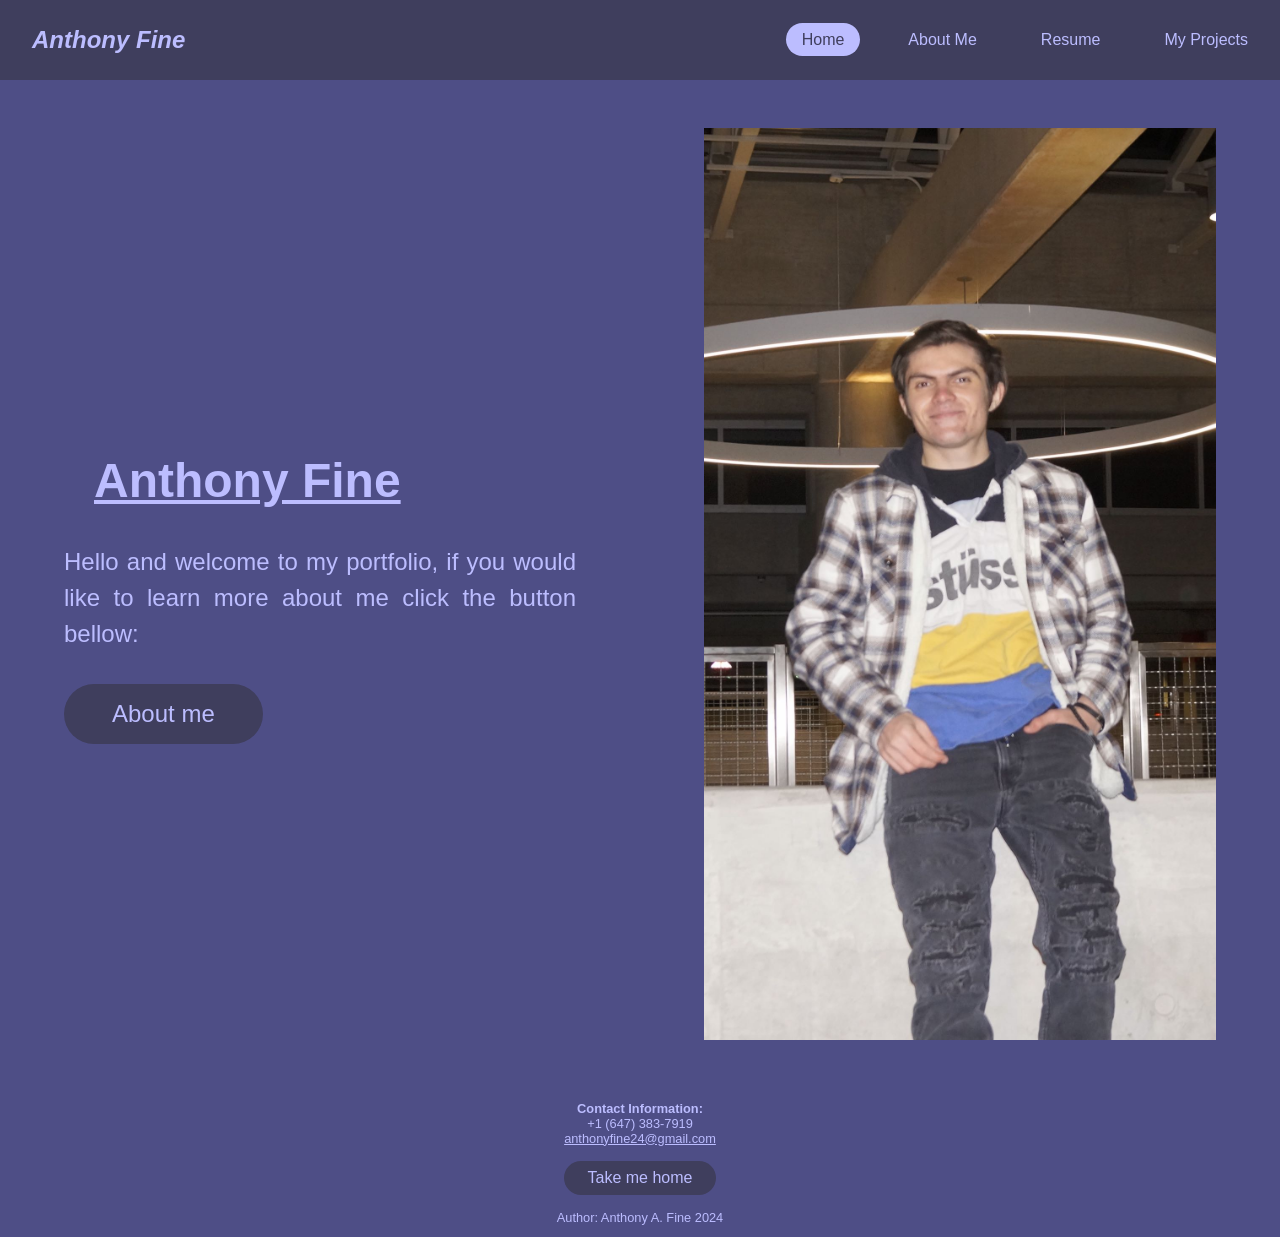
<file: index.html>
<!DOCTYPE html>
<html lang="en">

<head>
    <meta charset="UTF-8">
    <title>Portfolio</title>
    <meta name="description" content="Portfolio">
    <meta name="keywords" content="Portfolio">
    <meta name="author" content="Anthony Fine">
    <link href="assets/img/placeholder.png" rel="shortcut icon">
    <link rel="stylesheet" type="text/css" href="assets/css/main.css" title="main"/>

</head>

<body>
<nav>
    <div class="title">Anthony Fine</div>
    <ul class="nav_bar" id="nav_bar">
        <li class="items"><a href="index.html" class="active">Home</a></li>
        <li class="items"><a href="about.html">About Me</a></li>
        <li class="items"><a href="resume.html">Resume</a></li>
        <li class="items"><a href="projects.html">My Projects</a></li>
    </ul>
</nav>

<section class="content">
    <div class="content-container">
        <div class="content-left">
            <h1>Anthony Fine</h1>
            <p>Hello and welcome to my portfolio, if you would like to learn more about me click the button bellow:</p>
                <!-- button to help user continue in a methodical order -->
            <button onclick="location.href='about.html'" style="padding: 1rem 3rem; font-size: 1.5rem;">About me</button>
        </div>
        <div class="content-right">
            <img src="assets/img/photo_of_me.jpg" alt="Photo of myself" class="me">
        </div>
    </div>
</section>

<footer id="footer">
    <p><strong>Contact Information:</strong></p>
    <p>+1 (647) 383-7919</p>
    <p><a href="mailto:anthonyfine24@gmail.com" style="color: #BCBDFF">anthonyfine24@gmail.com</a></p>
    <br>
    <button onclick="location.href='index.html'">Take me home</button>
    <br>
    <br>
    <p>Author: Anthony A. Fine 2024</p>
</footer>
</body>
</html>
</file>
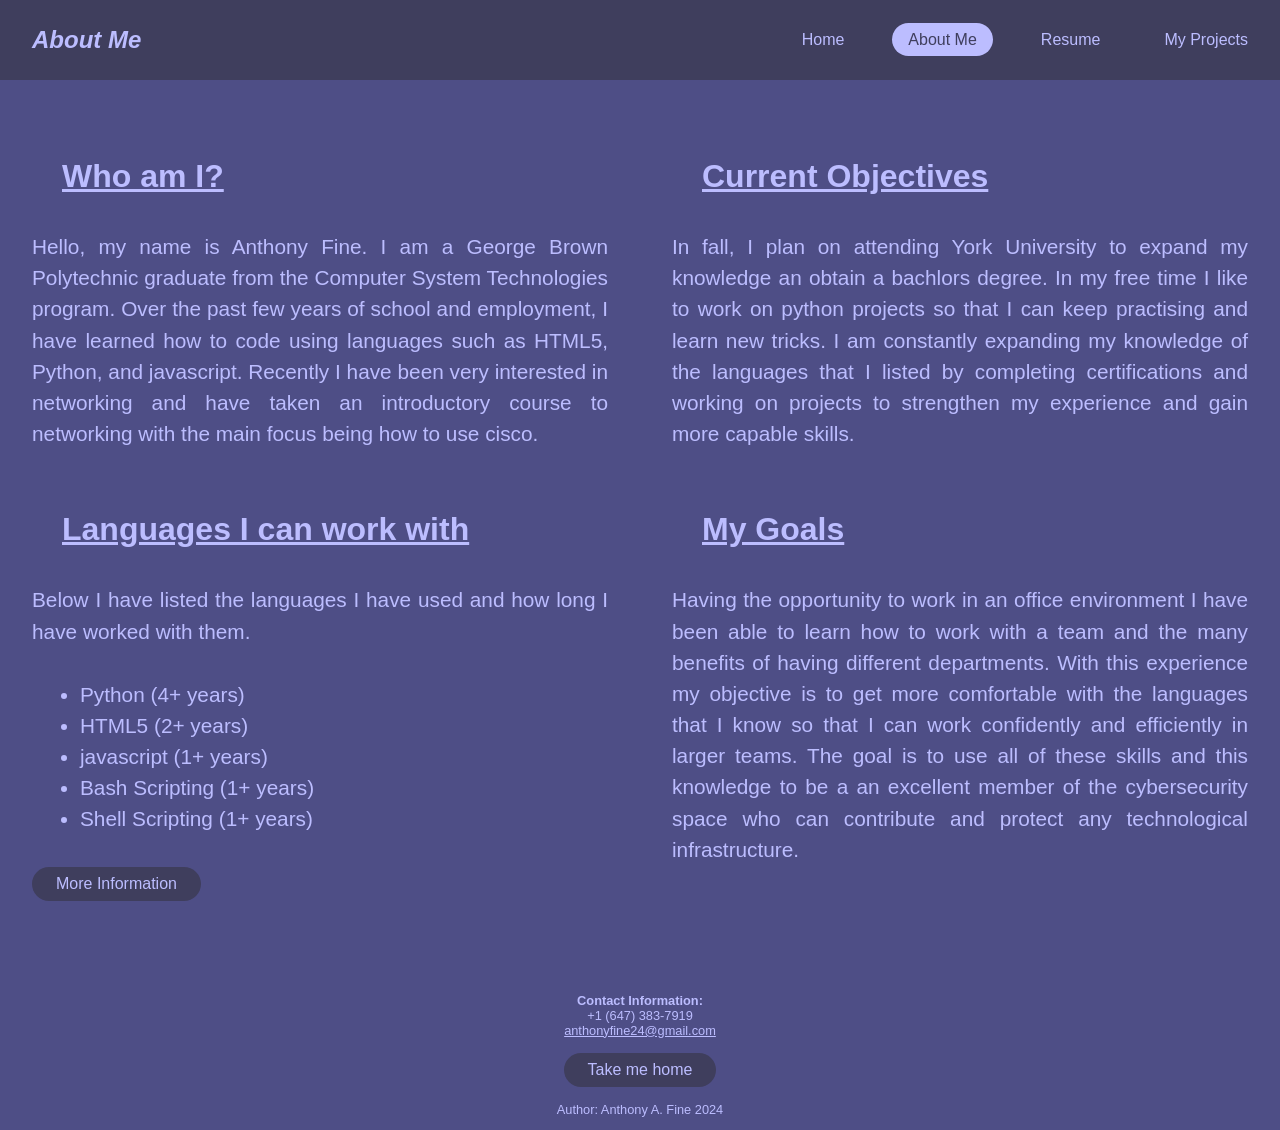
<file: about.html>
<!DOCTYPE html>
<html lang="en">

<head>
  <meta charset="UTF-8">
  <title>Portfolio</title>
  <meta name="description" content="Portfolio">
  <meta name="keywords" content="Portfolio">
  <meta name="author" content="Anthony Fine">
  <link href="assets/img/placeholder.png" rel="shortcut icon">
  <link rel="stylesheet" type="text/css" href="assets/css/main.css" title="main"/>
</head>

<body>

<nav>
  <div class="title">About Me</div>
  <ul class="nav_bar" id="nav_bar">
    <li class="items"><a href="index.html">Home</a></li>
    <li class="items"><a href="about.html" class="active">About Me</a></li>
    <li class="items"><a href="resume.html">Resume</a></li>
    <li class="items"><a href="projects.html">My Projects</a></li>
  </ul>
</nav>

<section class="content">
  <div class="content-container">
    <div class="content-la">
      <h1>Who am I?</h1>
      <p>
        Hello, my name is Anthony Fine. I am a George Brown Polytechnic graduate from the Computer System Technologies program. 
        Over the past few years of school and employment, I have learned how to code using languages such as HTML5, Python, and javascript. 
        Recently I have been very interested in networking and have taken an introductory course to networking with the main focus being how to use cisco.
      </p>
      <h1>Languages I can work with</h1>
      <p>Below I have listed the languages I have used and how long I have worked with them.</p>
      <ul>
        <li>Python (4+ years)</li>
        <li>HTML5 (2+ years)</li>
        <li>javascript (1+ years)</li>
        <li>Bash Scripting (1+ years)</li>
        <li>Shell Scripting (1+ years)</li>
      </ul>
      <!-- button to help user continue in a methodical order -->
      <button onclick="location.href='resume.html'">More Information</button>
    </div>
    <div class="content-ra">
      <h1>Current Objectives</h1>
      <p>
        In fall, I plan on attending York University to expand my knowledge an obtain a bachlors degree. 
        In my free time I like to work on python projects so that I can keep practising and learn new tricks. 
        I am constantly expanding my knowledge of the languages that I listed by completing certifications and working on projects 
        to strengthen my experience and gain more capable skills.
      </p>
      <h1>My Goals</h1>
      <p>
        Having the opportunity to work in an office environment I have been able to learn how to work with a team and the many benefits of having different departments. 
        With this experience my objective is to get more comfortable with the languages that I know so that I can work confidently and efficiently in larger teams.
        The goal is to use all of these skills and this knowledge to be a an excellent member of the cybersecurity space who can contribute and protect any technological infrastructure. 
      </p>

    </div>
  </div>
</section>

<footer id="footer">
  <p><strong>Contact Information:</strong></p>
  <p>+1 (647) 383-7919</p>
  <p><a href="mailto:anthonyfine24@gmail.com" style="color: #BCBDFF">anthonyfine24@gmail.com</a></p>
  <br>
  <button onclick="location.href='index.html'">Take me home</button>
  <br>
  <br>
  <p>Author: Anthony A. Fine 2024</p>
</footer>

</body>
</html>
</file>
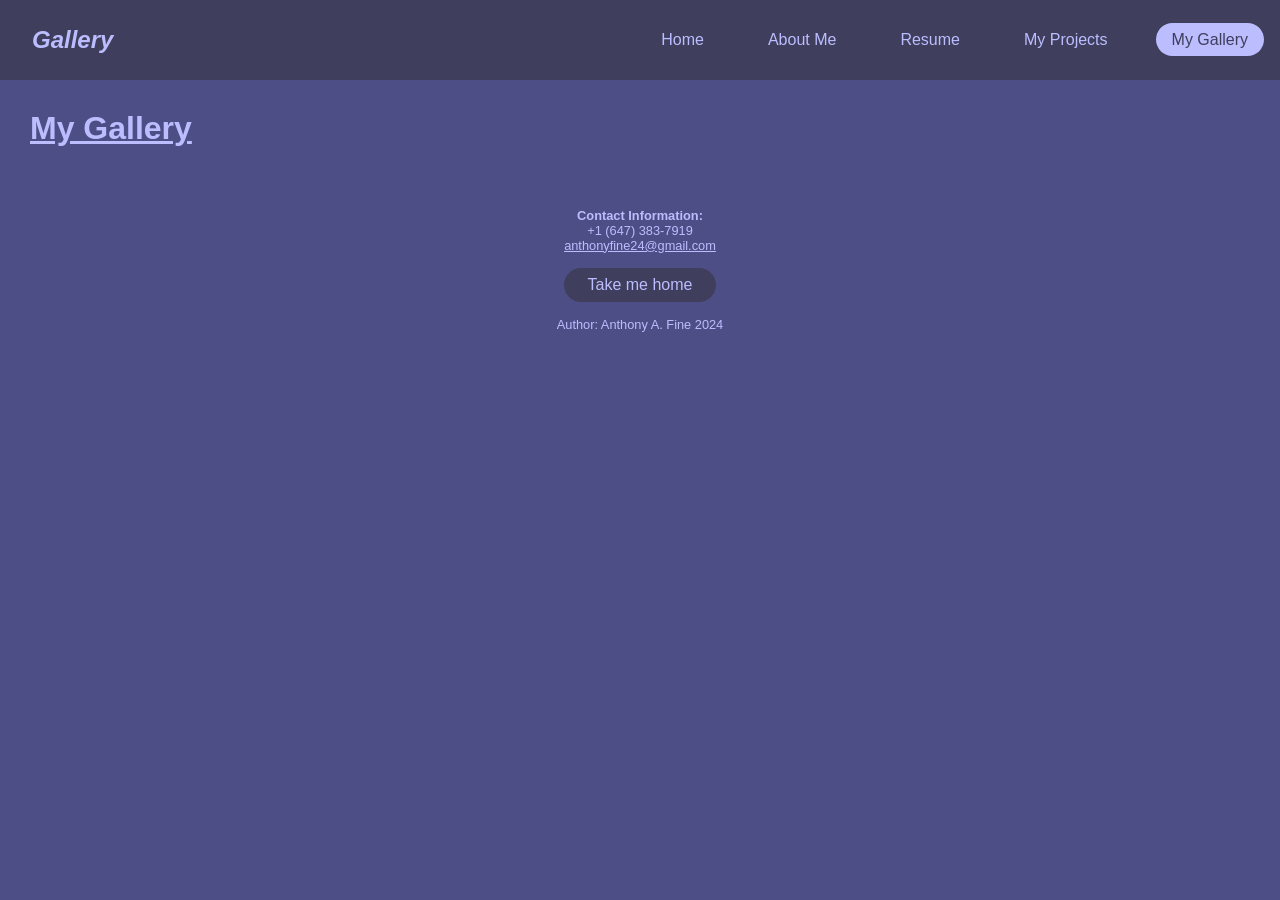
<file: gallery.html>
<!DOCTYPE html>
<html lang="en">

<head>
    <meta charset="UTF-8">
    <title>Portfolio</title>
    <meta name="description" content="Portfolio">
    <meta name="keywords" content="Portfolio">
    <meta name="author" content="Anthony Fine">
    <link href="assets/img/placeholder.png" rel="shortcut icon">
    <link rel="stylesheet" type="text/css" href="assets/css/main.css" title="main"/>
</head>

<body>

<nav>
    <div class="title">Gallery</div>
    <ul class="nav_bar" id="nav_bar">
        <li class="items"><a href="index.html">Home</a></li>
        <li class="items"><a href="about.html">About Me</a></li>
        <li class="items"><a href="resume.html">Resume</a></li>
        <li class="items"><a href="projects.html">My Projects</a></li>
        <li class="items"><a href="gallery.html" class="active">My Gallery</a></li>
    </ul>
</nav>

<main>
    <article class="S4" id="S4">
        <h1>My Gallery</h2>
        <br>
        <a class="text"></a>
    </article>
</main>

<footer id="footer">
    <p><strong>Contact Information:</strong></p>
    <p>+1 (647) 383-7919</p>
    <p><a href="mailto:anthonyfine24@gmail.com" style="color: #BCBDFF">anthonyfine24@gmail.com</a></p>
    <br>
    <button onclick="location.href='index.html'">Take me home</button>
    <br>
    <br>
    <p>Author: Anthony A. Fine 2024</p>
</footer>

</body>
</html>
</file>
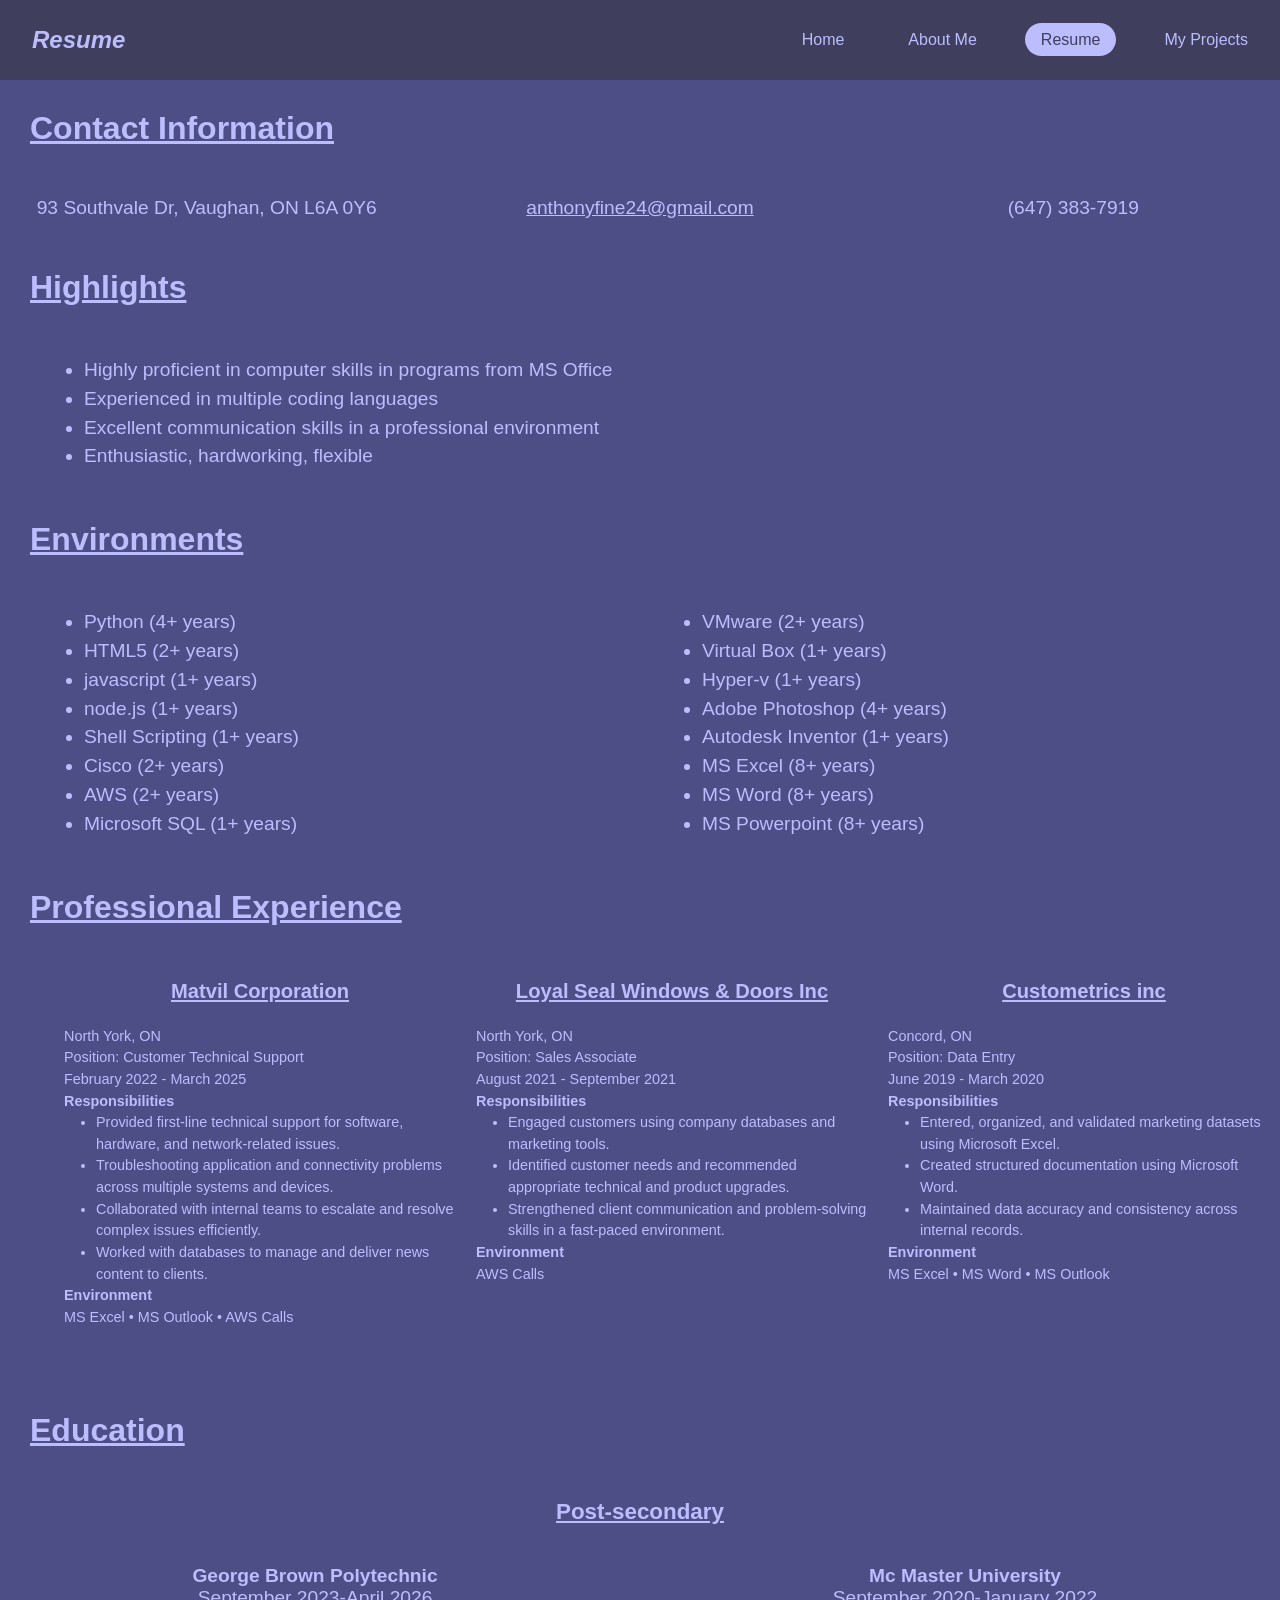
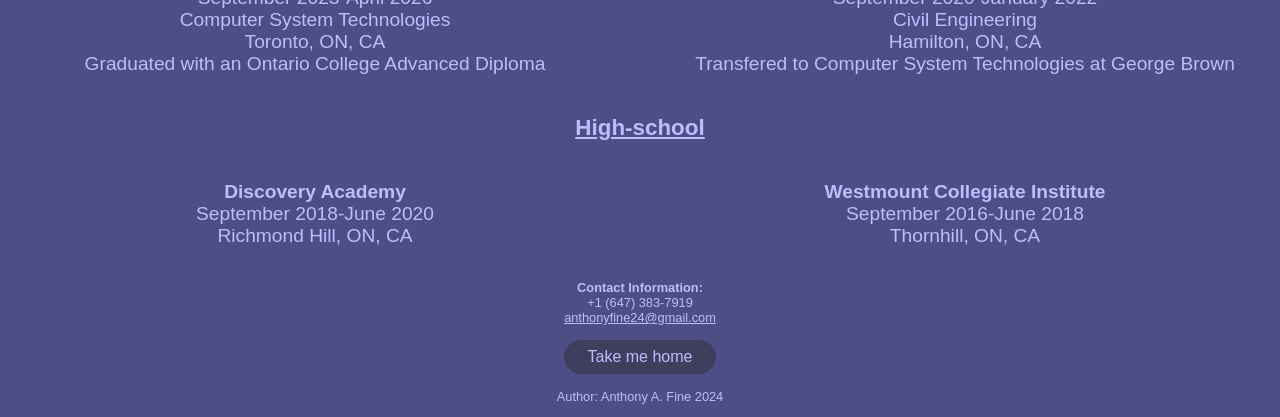
<file: resume.html>
<!-- This is the website portfolio -->



<!DOCTYPE html>
<html lang="en">

<head>
    <meta charset="UTF-8">
    <title>Portfolio</title>
    <meta name="description" content="Portfolio">
    <meta name="keywords" content="Portfolio">
    <meta name="author" content="Anthony Fine">
    <link href="assets/img/placeholder.png" rel="shortcut icon">
    <link rel="stylesheet" type="text/css" href="assets/css/main.css" title="main"/>
</head>

<body>

<nav>
    <div class="title">Resume</div>
    <ul class="nav_bar" id="nav_bar">
        <li class="items"><a href="index.html">Home</a></li>
        <li class="items"><a href="about.html">About Me</a></li>
        <li class="items"><a href="resume.html" class="active">Resume</a></li>
        <li class="items"><a href="projects.html">My Projects</a></li>
    </ul>
</nav>

<section class="content">
    <h1>Contact Information</h1>
    <div class="contact-container">
        <div class="contact-items">93 Southvale Dr, Vaughan, ON L6A 0Y6</div>
        <div class="contact-items"><a href="mailto:anthonyfine24@gmail.com" style="color: #BCBDFF">anthonyfine24@gmail.com</a></div>
        <div class="contact-items">(647) 383-7919</div>
    </div>

    <h1>Highlights</h1>
    <div class="highlight-container">
        <div class="highlight-items">
            <ul>
                <li>Highly proficient in computer skills in programs from MS Office</li>
                <li>Experienced in multiple coding languages</li>
                <li>Excellent communication skills in a professional environment</li>
                <li>Enthusiastic, hardworking, flexible</li>
            </ul>
        </div>
    </div>

    <h1>Environments</h1>
    <div class="environments-container">
        <div class="environment-items">
            <ul>
                <li>Python (4+ years)</li>
                <li>HTML5 (2+ years)</li>
                <li>javascript (1+ years)</li>
                <li>node.js (1+ years)</li>
                <li>Shell Scripting (1+ years)</li>
                <li>Cisco (2+ years)</li>
                <li>AWS (2+ years)</li>
                <li>Microsoft SQL (1+ years)</li>
            </ul>
        </div>
        <div class="environment-items">
            <ul>
                <li>VMware (2+ years)</li>
                <li>Virtual Box (1+ years)</li>
                <li>Hyper-v (1+ years)</li>
                <li>Adobe Photoshop (4+ years)</li>
                <li>Autodesk Inventor (1+ years)</li>
                <li>MS Excel (8+ years)</li>
                <li>MS Word (8+ years)</li>
                <li>MS Powerpoint (8+ years)</li>
            </ul>
        </div>
    </div>

    <h1>Professional Experience</h1>
    <div class="experience-container">
        <div class="experience-items">
            <h2>Matvil Corporation</h2>
            <p>North York, ON</p>
            <p>Position: Customer Technical Support</p>
            <p>February 2022 - March 2025</p>
            <p style="font-weight: bold;">Responsibilities</p>
            <ul style="margin-left: 2rem;">
                <li>Provided first-line technical support for software, hardware, and network-related issues.</li>
                <li>Troubleshooting application and connectivity problems across multiple systems and devices.</li>
                <li>Collaborated with internal teams to escalate and resolve complex issues efficiently.</li>
                <li>Worked with databases to manage and deliver news content to clients.</li>
            </ul>
            <p style="font-weight: bold;">Environment</p>
            <p>MS Excel &#x2022; MS Outlook &#x2022; AWS Calls</p>
        </div>
        <div class="experience-items">
            <h2>Loyal Seal Windows & Doors Inc</h2>
            <p>North York, ON</p>
            <p>Position: Sales Associate</p>
            <p>August 2021 - September 2021</p>
            <p style="font-weight: bold;">Responsibilities</p>
            <ul style="margin-left: 2rem;">
                <li>Engaged customers using company databases and marketing tools.</li>
                <li>Identified customer needs and recommended appropriate technical and product upgrades.</li>
                <li>Strengthened client communication and problem-solving skills in a fast-paced environment.</li>
            </ul>
            <p style="font-weight: bold;">Environment</p>
            <p>AWS Calls</p>
        </div>
        <div class="experience-items">
            <h2>Custometrics inc</h2>
            <p>Concord, ON</p>
            <p>Position: Data Entry</p>
            <p>June 2019 - March 2020</p>
            <p style="font-weight: bold;">Responsibilities</p>
            <ul style="margin-left: 2rem;">
                <li>Entered, organized, and validated marketing datasets using Microsoft Excel.</li>
                <li>Created structured documentation using Microsoft Word.</li>
                <li>Maintained data accuracy and consistency across internal records.</li>
            </ul>
            <p style="font-weight: bold;">Environment</p>
            <p>MS Excel &#x2022; MS Word &#x2022; MS Outlook</p>
        </div>
    </div>

    <h1>Education</h1>
    <div class="education-container">
        <h2>Post-secondary</h2>
        <div class="post-secondary">
            <div class="education-items">
                <p style="font-weight: bold;">George Brown Polytechnic</p>
                <p>September 2023-April 2026</p>
                <p>Computer System Technologies</p>
                <p>Toronto, ON, CA</p>
                <p>Graduated with an Ontario College Advanced Diploma</p>
            </div>
            <div class="education-items">
                <p style="font-weight: bold;"> Mc Master University</p>
                <p>September 2020-January 2022</p>
                <p>Civil Engineering</p>
                <p>Hamilton, ON, CA</p>
                <p>Transfered to Computer System Technologies at George Brown</p>
            </div>
        </div>
        <h2>High-school</h2>
        <div class="high-school">
            <div class="education-items">
                <p style="font-weight: bold;">Discovery Academy</p>
                <p>September 2018-June 2020</p>
                <p>Richmond Hill, ON, CA</p>
            </div>
            <div class="education-items">
                <p style="font-weight: bold;">Westmount Collegiate Institute</p>
                <p>September 2016-June 2018</p>
                <p>Thornhill, ON, CA</p>
            </div>
        </div>
    </div>
</section>

<footer id="footer">
    <p><strong>Contact Information:</strong></p>
    <p>+1 (647) 383-7919</p>
    <p><a href="mailto:anthonyfine24@gmail.com" style="color: #BCBDFF">anthonyfine24@gmail.com</a></p>
    <br>
    <button onclick="location.href='index.html'">Take me home</button>
    <br>
    <br>
    <p>Author: Anthony A. Fine 2024</p>
</footer>

</body>
</html>
</file>
<file: assets/css/main.css>
/* General css for the design of the home page and all other pages */
*{
    margin: 0;
    padding: 0;
    box-sizing: border-box;
}

footer {
    color: #BCBDFF;
    background-color: #4E4E86;
    font-size: 0.8rem;
    font-weight: lighter;
    justify-content: center;
    text-align: center;
    padding: 1em;
}

body, html {
    height: 100%;
    font-family: Arial, sans-serif;
    background-color: #4E4E86;
}

/* CSS for the navigation bar and the buttons */
.title {
    color: #BCBDFF;
    font-size: 1.5rem;
    font-weight: bold;
    font-style: italic;
    padding: 0 2rem;
}

nav {
    height: 80px;
    overflow: hidden;
    background-color: #3F3E5D;
    display: flex;
    justify-content: space-between;
    align-items: center;
    padding: 0 calc((100vw - 1300px) / 2);
}

.nav_bar{
    list-style: none;
    display: flex;
    overflow: hidden;
    justify-content: space-between;
    align-content: center;
}

nav li{
    text-align: center;
    text-decoration: none;
    padding: 0.5rem 1rem;
}

.items a{
    text-decoration: none;
    border-radius: 20px;
    padding: 0.5rem 1rem;
    color: #BCBDFF;
}

.items a:hover{
    color: #3F3E5D;
    background: #BCBDFF;
}

nav ul li a.active {
    color: #3F3E5D;
    background-color: #BCBDFF;
}

button {
    padding: 0.5rem 1.5rem;
    font-size: 1rem;
    border: none;
    color: #BCBDFF;
    background: #3F3E5D;
    cursor: pointer;
    border-radius: 30px;
}

button:hover{
    background: #BCBDFF;
    color: #3F3E5D;
}

/* CSS for general content in all pages*/

.content {
    background-color: #4E4E86;
}

.content-container {
    display: grid;
    grid-template-columns: 1fr 1fr;
    min-height: 100vh;
    padding: 3rem calc((100vw - 1300px) / 2);
}

/* css for the index home page */

.content-left {
    display: flex;
    flex-direction: column;
    justify-content: center;
    align-items: flex-start;
    color: #BCBDFF;
    padding: 0 2rem;
    margin: 0 2rem;
    text-align: justify;
}

.content-left h1 {
    margin-bottom: 1rem;
    font-size: 3rem;
}

.content-left p {
    margin-bottom: 2rem;
    font-size: 1.5rem;
    line-height: 1.5;
}

.content-right {
    display: flex;
    justify-content: center;
    align-items: center;
    padding: 0 2rem;
    margin: 0 2rem;

}

.me {
    width: 100%;
    height: auto;
}

/* css for the about page */

.content-la {
    display: flex;
    flex-direction: column;
    justify-content: flex-start;
    align-items: flex-start;
    color: #BCBDFF;
    padding: 0 2rem;
    text-align: justify;
}

.content-la h1 {
    margin-bottom: 1rem;
    font-size: 2rem;
    text-decoration: underline;
}

.content-la p {
    margin-bottom: 2rem;
    font-size: 1.3rem;
    line-height: 1.5;
}

.content-la ul{
    margin-bottom: 2rem;
    padding-left: 3rem;
    font-size: 1.3rem;
    line-height: 1.5;
}

.content-la ol {
    padding-left: 3rem;
    padding-bottom: 2rem;
    font-size: 1.1rem;
    line-height: 2;
}

.content-ra {
    display: flex;
    flex-direction: column;
    justify-content: flex-start;
    align-items: flex-start;
    color: #BCBDFF;
    padding: 0 2rem;
    text-align: justify;
}

.content-ra h1 {
    margin-bottom: 1rem;
    font-size: 2rem;
    text-decoration: underline;
}

.content-ra p {
    margin-bottom: 2rem;
    font-size: 1.3rem;
    line-height: 1.5;
}

/* css for the resume page */

h1{
    margin: 10px;
    padding: 20px;
    color: #BCBDFF;
    text-decoration: underline;
    font-size: 2em;
}

.contact-container{
    display: grid;
    grid-template-columns: repeat(3, 1fr);
    gap: 20px;
    font-size: 1.2rem;
}

.contact-items{
    padding: 20px;
    border-radius: 4px;
    text-align: center;
    color: #BCBDFF;
}

.highlight-container{
    margin-bottom: 0;
    margin-left: 4rem;
    font-size: 1.2rem;
    line-height: 1.5;
    color: #BCBDFF;
}

.highlight-items{
    padding: 20px;
    border-radius: 4px;
    color: #BCBDFF;
}

.environments-container{
    display: grid;
    grid-template-columns: repeat(2, 1fr);
    gap: 20px;
    margin-bottom: 0;
    margin-left: 4rem;
    font-size: 1.2rem;
    line-height: 1.5;
    color: #BCBDFF;
}

.environment-items{
    display: flex;
    padding: 20px;
    border-radius: 4px;
    color: #BCBDFF;
}

.experience-container{
    display: grid;
    grid-template-columns: repeat(3, 1fr);
    gap: 20px;
    margin-bottom: 4rem;
    margin-left: 4rem;
    font-size: 0.90rem;
    line-height: 1.5;
    color: #BCBDFF;
}

.experience-items{
    color: #BCBDFF;
}

h2{
    padding: 20px;
    color: #BCBDFF;
    text-decoration: underline;
    text-align: center;
    font-size: 1.4em;
}
.post-secondary{
    display: grid;
    grid-template-columns: repeat(2, 1fr);
    gap: 20px;
}

.high-school{
    display: grid;
    grid-template-columns: repeat(2, 1fr);
    gap: 20px;
}

.education-items{
    padding: 20px;
    border-radius: 4px;
    text-align: center;
    font-size: 1.2rem;
    color: #BCBDFF;
}

.projects-container{
    display: flex;
    justify-content: center;
    padding: 2rem;
    color: #BCBDFF;
}

.projects-items{
    max-width: 900px;
    width: 100%;
    text-align: center;
    color: #BCBDFF;
}

.projects-items h2 {
    margin-bottom: 1rem;
}

.projects-items p {
    margin-bottom: 1rem;
    line-height: 1.6;
}
</file>
